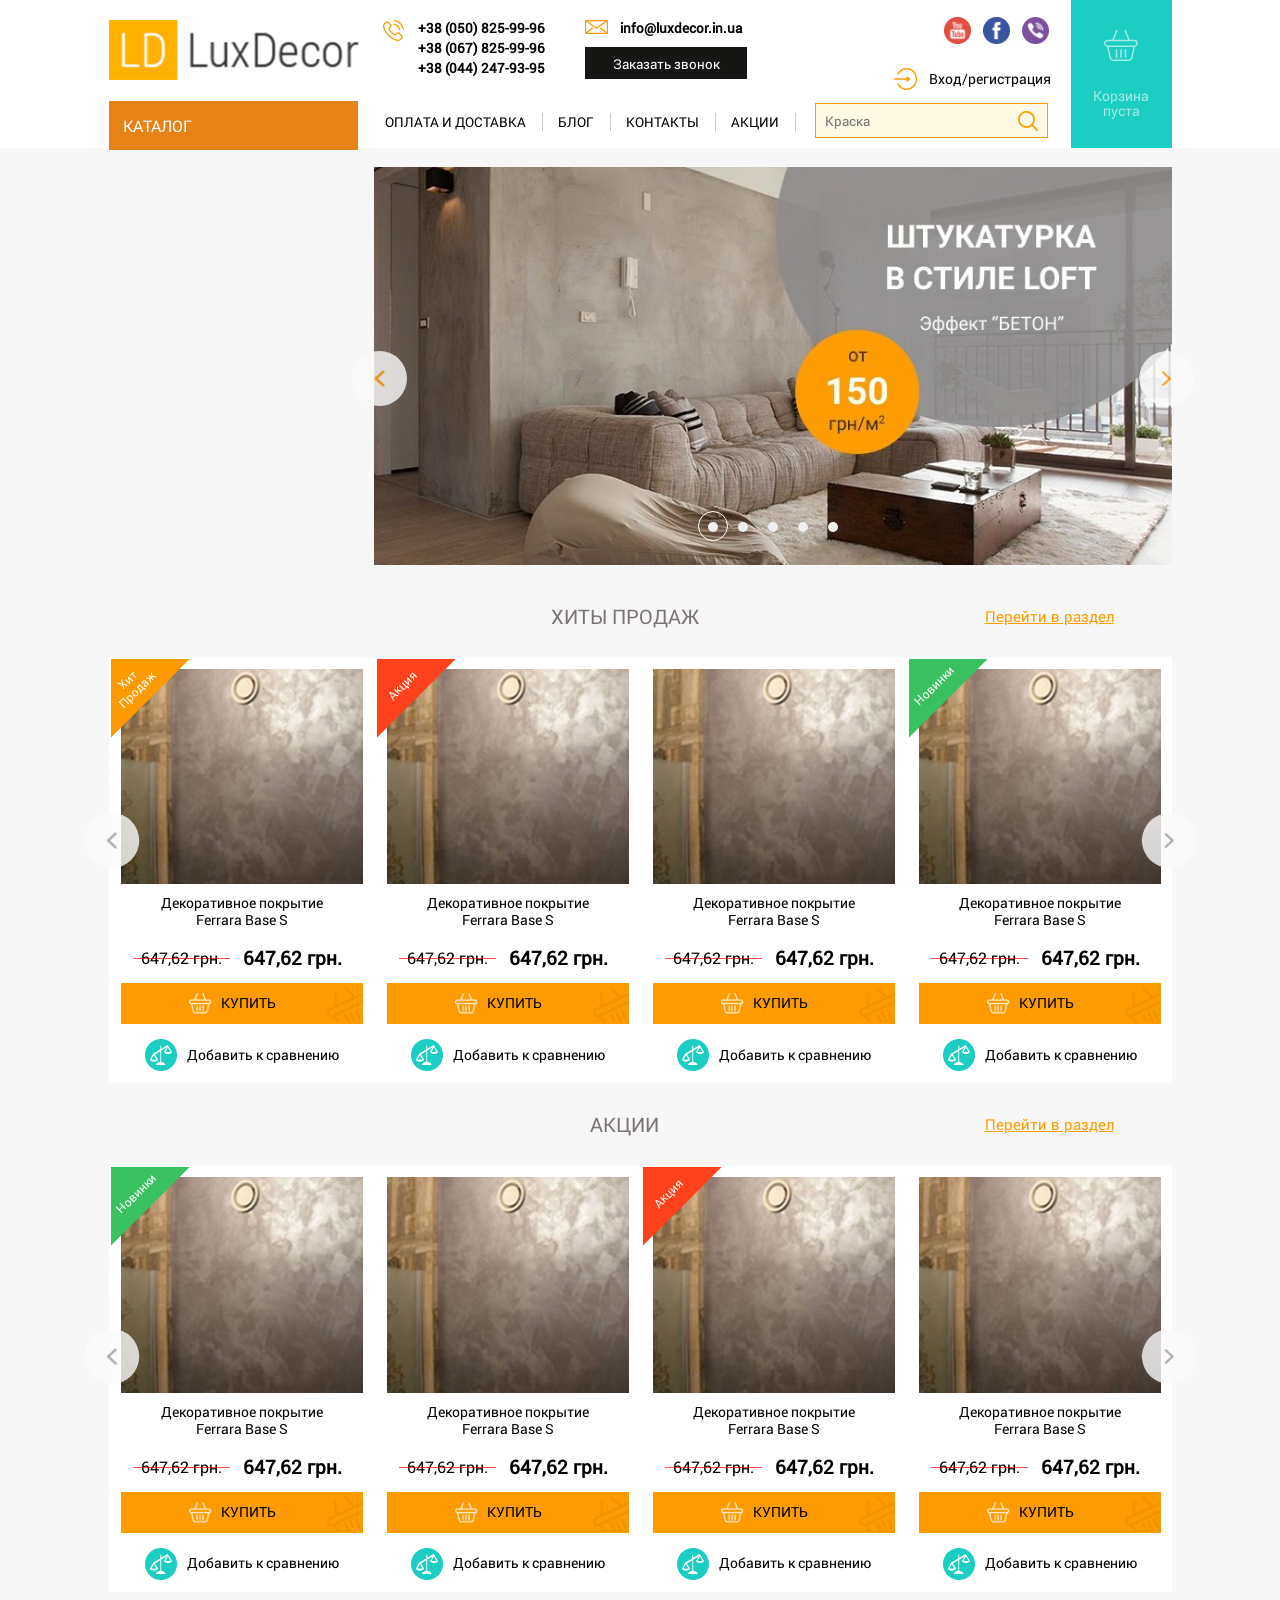
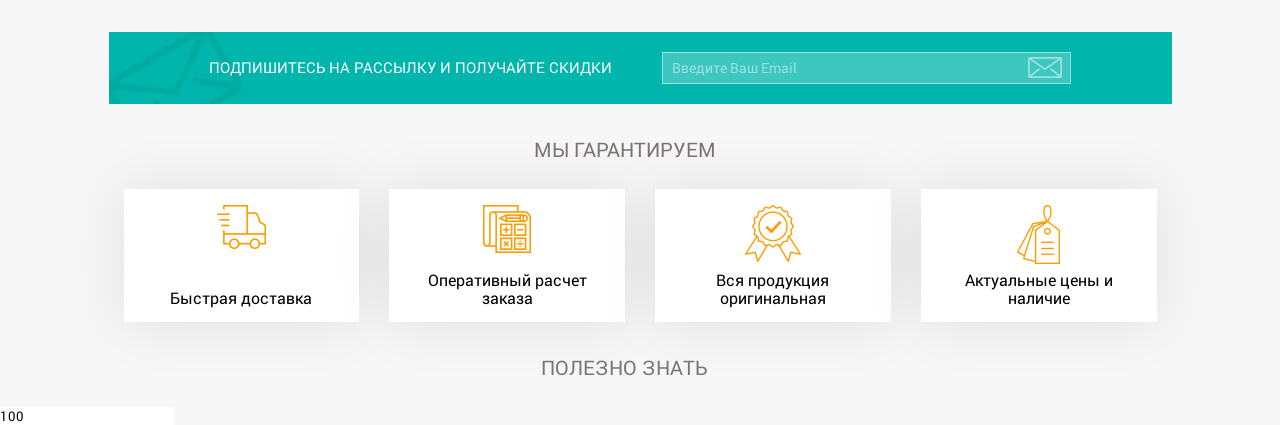
<file: index.html>
<!DOCTYPE html>
<html lang="ru">
<head>
    <meta charset="UTF-8">
    <title>Lux Decor</title>
    <link rel="stylesheet" href="css/style.css">
    <link rel="shortcut icon" href="src/logo_icon.png">
    <meta name="viewport" content="width=device-width, initial-scale=1.0, maximum-scale=1.0, user-scalable=0" />
    <script src="https://code.jquery.com/jquery-3.4.1.js"></script>
    <script src="js/slick.min.js"></script>
    <script src="js/script.js"></script>
</head>
<body>
    <header>
        <div class="header__container">
            <div class="header__column header__column_1">
                <div class="header__logo" id="logo"><img src="src/logo.png" alt="Lux Decor"></div>
                <nav class="header__catalog">
                    <a class="header__catalog__head" id="header__catalog__head" href="#">КАТАЛОГ</a>
                    <ul class="header__catalog__list">
                        <li><a href="#" class="header__li__1">Декоративные штукатурки<div class="header__li__arrow arrow"></div></a></li>
                        <li>
                            <a href="#" class="header__li__1">Обои и аксессуары Lincrusta<div class="header__li__arrow arrow"></div></a>
                            <ul class="header__catalog__sub-list">
                                <li><a href="#" class="header__li__2">Обои Lincrusta</a></li>
                                <li><a href="#" class="header__li__2">Клей для Lincrusta</a></li>
                                <li><a href="#" class="header__li__2">Стеновая панель Lincrusta</a></li>
                                <li><a href="#" class="header__li__2">Фризы Lincrusta</a></li>
                                <li><a href="#" class="header__li__2">Бордюр Lincrusta</a></li>
                                <li><a href="#" class="header__li__2">Смотреть все</a></li>   
                            </ul>
                        </li>
                        <li><a href="#" class="header__li__1">3D декор<div class="header__li__arrow arrow"></div></a></li>
                        <li><a href="#" class="header__li__1">Лакокрасочные материалы<div class="header__li__arrow arrow"></div></a></li>
                        <li><a href="#" class="header__li__1">Подготовка поверхности<div class="header__li__arrow arrow"></div></a></li>
                        <li><a href="#" class="header__li__1">Лепной декор<div class="header__li__arrow arrow"></div></a></li>
                        <li><a href="#" class="header__li__1">Инструменты<div class="header__li__arrow arrow"></div></a></li>
                        <li><a href="#" class="header__li__1">Материалы для дерева<div class="header__li__arrow arrow"></div></a></li>
                    </ul>
                </nav>
            </div>
            <div class="header__column header__column_2">
                <div class="header__contacts">
                    <div class="header__contacts__classic">
                        <div class="header__contacts__phone">                            
                            <p>+38 (050) 825-99-96</p>
                            <p>+38 (067) 825-99-96</p>
                            <p>+38 (044) 247-93-95</p>
                        </div>
                        <div class="header__contacts__mail">
                            <p>info@luxdecor.in.ua</p>
                            <a href="#">Заказать звонок</a>
                        </div>
                    </div>
                    <div class="header__contacts__social">
                        <div class="social-buttons">
                            <a href="#"><img src="src/social_yt.png" alt="YT"></a>
                            <a href="#"><img src="src/social_FB.png" alt="FB"></a>
                            <a href="#"><img src="src/social_vb.png" alt="Viber"></a>
                        </div>
                        <a href="#" class="header__enter">Вход<span>/регистрация</span></a>
                    </div>
                </div>
                <div class="header__menu">
                    <ul>
                        <li class="header__menu__nav"><a href="#">Оплата и доставка</a></li>
                        <li class="header__menu__nav header__menu__nav_2"><a href="#">Блог</a></li>
                        <li class="header__menu__nav header__menu__nav_2"><a href="#">Контакты</a></li>
                        <li class="header__menu__nav header__menu__nav_2"><a href="#">Акции</a></li>
                    </ul>
                    <form action="#" method="POST" enctype="multipart/form-data">
                        <input type="text" placeholder="Краска" class="header__menu__search">
                    </form>
                </div>
            </div>
            <div class="header__column header__column_3">
                <a href="#">
                    <div class="flex__column">
                        <img src="src/basket.svg" alt="">
                        <p>Корзина пуста</p>
                    </div>
                </a>
            </div>
        </div>
    </header>
    <div class="main__slider__container">
        <div class="big__slider">
            <div class="big__slider-img"><img src="src/Big_img.jpg" alt="1"></div>
            <div class="big__slider-img"><img src="src/Big_img.jpg" alt="2"></div>
            <div class="big__slider-img"><img src="src/Big_img.jpg" alt="3"></div>
            <div class="big__slider-img"><img src="src/Big_img.jpg" alt="4"></div>
            <div class="big__slider-img"><img src="src/Big_img.jpg" alt="5"></div>
        </div>
    </div>
    <div class="breaker">
        <div></div>
        <div class="breaker__name">ХИТЫ ПРОДАЖ</div>
        <div class="breaker__goto"><a href="#"">Перейти в раздел</a></div>
    </div>
    <div class="hits__slider__container">
        <div class="hits__slider">
            <div class="hits__slider-element">
                <div class="hits__element-img"><img src="src/hits_slider_img_1.jpg" alt="1"></div>
                <div class="hits__element-name">Декоративное покрытие Ferrara Base S</div>
                <div class="hits__element-price">
                    <div class="hits__element-price__prev">647,62 грн.<div class="red-crossline"></div></div>
                    <div class="hits__element-price__current">647,62 грн.</div>
                </div>
                <a href="#" class="hits__element-buy"><div>купить</div></a>
                <div class="hits__element-compare"><img src="src/scales_bg.png" alt="compare"><a href="#">Добавить к сравнению</a> </div>
                <div class="hits__element__triangle triangle__hit"><div>Хит<br>Продаж</div></div>
            </div>
            <div class="hits__slider-element">
                <div class="hits__element-img"><img src="src/hits_slider_img_1.jpg" alt="1"></div>
                <div class="hits__element-name">Декоративное покрытие Ferrara Base S</div>
                <div class="hits__element-price">
                    <div class="hits__element-price__prev">647,62 грн.<div class="red-crossline"></div></div>
                    <div class="hits__element-price__current">647,62 грн.</div>
                </div>
                <a href="#" class="hits__element-buy"><div>купить</div></a>
                <div class="hits__element-compare"><img src="src/scales_bg.png" alt="compare"><a href="#">Добавить к сравнению</a> </div>
                <div class="hits__element__triangle triangle__sale"><div>Акция</div></div>
            </div>
            <div class="hits__slider-element">
                <div class="hits__element-img"><img src="src/hits_slider_img_1.jpg" alt="1"></div>
                <div class="hits__element-name">Декоративное покрытие Ferrara Base S</div>
                <div class="hits__element-price">
                    <div class="hits__element-price__prev">647,62 грн.<div class="red-crossline"></div></div>
                    <div class="hits__element-price__current">647,62 грн.</div>
                </div>
                <a href="#" class="hits__element-buy"><div>купить</div></a>
                <div class="hits__element-compare"><img src="src/scales_bg.png" alt="compare"><a href="#">Добавить к сравнению</a> </div>
            </div>
            <div class="hits__slider-element">
                <div class="hits__element-img"><img src="src/hits_slider_img_1.jpg" alt="1"></div>
                <div class="hits__element-name">Декоративное покрытие Ferrara Base S</div>
                <div class="hits__element-price">
                    <div class="hits__element-price__prev">647,62 грн.<div class="red-crossline"></div></div>
                    <div class="hits__element-price__current">647,62 грн.</div>
                </div>
                <a href="#" class="hits__element-buy"><div>купить</div></a>
                <div class="hits__element-compare"><img src="src/scales_bg.png" alt="compare"><a href="#">Добавить к сравнению</a> </div>
                <div class="hits__element__triangle triangle__new"><div>Новинки</div></div>
            </div>
            <div class="hits__slider-element">
                <div class="hits__element-img"><img src="src/hits_slider_img_1.jpg" alt="1"></div>
                <div class="hits__element-name">Декоративное покрытие Ferrara Base S</div>
                <div class="hits__element-price">
                    <div class="hits__element-price__prev">647,62 грн.<div class="red-crossline"></div></div>
                    <div class="hits__element-price__current">647,62 грн.</div>
                </div>
                <a href="#" class="hits__element-buy"><div>купить</div></a>
                <div class="hits__element-compare"><img src="src/scales_bg.png" alt="compare"><a href="#">Добавить к сравнению</a> </div>
            </div>
        </div>
    </div>
    <div class="breaker breaker_sales">
        <div></div>
        <div class="breaker__name">АКЦИИ</div>
        <div class="breaker__goto"><a href="#"">Перейти в раздел</a></div>
    </div>
    <div class="hits__slider__container slider_3">
        <div class="hits__slider">
            <div class="hits__slider-element">
                <div class="hits__element-img"><img src="src/hits_slider_img_1.jpg" alt="1"></div>
                <div class="hits__element-name">Декоративное покрытие Ferrara Base S</div>
                <div class="hits__element-price">
                    <div class="hits__element-price__prev">647,62 грн.<div class="red-crossline"></div></div>
                    <div class="hits__element-price__current">647,62 грн.</div>
                </div>
                <a href="#" class="hits__element-buy"><div>купить</div></a>
                <div class="hits__element-compare"><img src="src/scales_bg.png" alt="compare"><a href="#">Добавить к сравнению</a> </div>
                <div class="hits__element__triangle triangle__new"><div>Новинки</div></div>
            </div>
            <div class="hits__slider-element">
                <div class="hits__element-img"><img src="src/hits_slider_img_1.jpg" alt="1"></div>
                <div class="hits__element-name">Декоративное покрытие Ferrara Base S</div>
                <div class="hits__element-price">
                    <div class="hits__element-price__prev">647,62 грн.<div class="red-crossline"></div></div>
                    <div class="hits__element-price__current">647,62 грн.</div>
                </div>
                <a href="#" class="hits__element-buy"><div>купить</div></a>
                <div class="hits__element-compare"><img src="src/scales_bg.png" alt="compare"><a href="#">Добавить к сравнению</a> </div>
            </div>
            <div class="hits__slider-element">
                <div class="hits__element-img"><img src="src/hits_slider_img_1.jpg" alt="1"></div>
                <div class="hits__element-name">Декоративное покрытие Ferrara Base S</div>
                <div class="hits__element-price">
                    <div class="hits__element-price__prev">647,62 грн.<div class="red-crossline"></div></div>
                    <div class="hits__element-price__current">647,62 грн.</div>
                </div>
                <a href="#" class="hits__element-buy"><div>купить</div></a>
                <div class="hits__element-compare"><img src="src/scales_bg.png" alt="compare"><a href="#">Добавить к сравнению</a> </div>
                <div class="hits__element__triangle triangle__sale"><div>Акция</div></div>
            </div>
            <div class="hits__slider-element">
                <div class="hits__element-img"><img src="src/hits_slider_img_1.jpg" alt="1"></div>
                <div class="hits__element-name">Декоративное покрытие Ferrara Base S</div>
                <div class="hits__element-price">
                    <div class="hits__element-price__prev">647,62 грн.<div class="red-crossline"></div></div>
                    <div class="hits__element-price__current">647,62 грн.</div>
                </div>
                <a href="#" class="hits__element-buy"><div>купить</div></a>
                <div class="hits__element-compare"><img src="src/scales_bg.png" alt="compare"><a href="#">Добавить к сравнению</a> </div>
            </div>
            <div class="hits__slider-element">
                <div class="hits__element-img"><img src="src/hits_slider_img_1.jpg" alt="1"></div>
                <div class="hits__element-name">Декоративное покрытие Ferrara Base S</div>
                <div class="hits__element-price">
                    <div class="hits__element-price__prev">647,62 грн.<div class="red-crossline"></div></div>
                    <div class="hits__element-price__current">647,62 грн.</div>
                </div>
                <a href="#" class="hits__element-buy"><div>купить</div></a>
                <div class="hits__element-compare"><img src="src/scales_bg.png" alt="compare"><a href="#">Добавить к сравнению</a> </div>
            </div>
        </div>
    </div>
    <div class="signup__container">
        <form action="#" method="post" enctype="multipart/form-data" class="signup__form">
            <p>Подпишитесь на рассылку и получайте скидки</p>
            <input placeholder="Введите Ваш Email" type="text" name="email" class="signup__mail">
        </form>
    </div>
    <div class="breaker breaker__guarantee">
        <div class="breaker__name">Мы гарантируем</div>
    </div>
    <div class="guarantee__container">
        <div class="guarantee__flex">
            <div class="guarantee__item">
                <div class="guarantee__logo"><img src="src/garant_delivery.png" alt=""></div>
                <div class="guarantee__text">Быстрая доставка</div>
            </div>
            <div class="guarantee__item">
                <div class="guarantee__logo"><img src="src/garant_bill.png" alt=""></div>
                <div class="guarantee__text">Оперативный расчет заказа</div>
            </div>
            <div class="guarantee__item">
                <div class="guarantee__logo"><img src="src/garant_original.png" alt=""></div>
                <div class="guarantee__text">Вся продукция оригинальная</div>
            </div>
            <div class="guarantee__item">
                <div class="guarantee__logo"><img src="src/garant_actual.png" alt=""></div>
                <div class="guarantee__text">Актуальные цены и наличие</div>
            </div>
    
        </div>
    </div>
    <div class="breaker breaker__useful">
        <div class="breaker__name">полезно знать</div>
    </div>
    <input type="text" class="header__test" value="100">
    <script src="js/app.js"></script>
</body>
</html>
</file>
<file: css/style.css>
@charset "UTF-8";
/*Обнуление*/
* {
  padding: 0;
  margin: 0;
  border: 0;
}

*, *:before, *:after {
  -webkit-box-sizing: border-box;
  box-sizing: border-box;
}

:focus, :active {
  outline: none;
}

a:focus, a:active {
  outline: none;
}

nav, footer, header, aside {
  display: block;
}

html, body {
  height: 100%;
  width: 100%;
  font-size: 100%;
  line-height: 1;
  -ms-text-size-adjust: 100%;
  -moz-text-size-adjust: 100%;
  -webkit-text-size-adjust: 100%;
}

input, button, textarea {
  font-family: inherit;
}

input::-ms-clear {
  display: none;
}

button {
  cursor: pointer;
}

button::-moz-focus-inner {
  padding: 0;
  border: 0;
}

a, a:visited {
  text-decoration: none;
}

a:hover {
  text-decoration: none;
}

ul li {
  list-style: none;
}

img {
  vertical-align: top;
}

h1, h2, h3, h4, h5, h6 {
  font-size: inherit;
  font-weight: inherit;
}

/*-------------*/
@font-face {
  font-family: 'Roboto';
  src: url("../fonts/Roboto-Regular.eot");
  src: local("☺"), url("../fonts/Roboto-Regular.woff") format("woff"), url("../fonts/Roboto-Regular.ttf") format("truetype"), url("../fonts/Roboto-Regular.svg") format("svg");
  font-weight: normal;
  font-style: normal;
}

/*  media
@media (max-width: 1000px) {}
@media (min-width: 1000px) {}
    */
body {
  overflow-x: hidden;
  font-family: 'Roboto', Helvetica, Arial, sans-serif;
  background-color: #f7f7f7;
  position: relative;
}

header {
  background-color: #fff;
}

.header__container {
  max-width: 1083px;
  padding: 0 10px;
  margin: 0 auto;
  display: -webkit-box;
  display: -ms-flexbox;
  display: flex;
  -webkit-box-pack: justify;
      -ms-flex-pack: justify;
          justify-content: space-between;
  min-height: 148px;
}

@media (max-width: 710px) {
  .header__container {
    -ms-flex-wrap: wrap;
        flex-wrap: wrap;
  }
}

@media (max-width: 350px) {
  .header__container {
    padding: 0;
  }
}

.header__column {
  display: -webkit-box;
  display: -ms-flexbox;
  display: flex;
  -webkit-box-flex: 1;
      -ms-flex: 1 1 auto;
          flex: 1 1 auto;
}

.header__column_1 {
  -webkit-box-orient: vertical;
  -webkit-box-direction: normal;
      -ms-flex-direction: column;
          flex-direction: column;
  -webkit-box-pack: justify;
      -ms-flex-pack: justify;
          justify-content: space-between;
  -webkit-box-flex: 0;
      -ms-flex: 0 0 23.5%;
          flex: 0 0 23.5%;
  width: 23.4%;
  min-width: 240px;
}

@media (max-width: 710px) {
  .header__column_1 {
    -webkit-box-orient: horizontal;
    -webkit-box-direction: normal;
        -ms-flex-direction: row;
            flex-direction: row;
    -webkit-box-flex: 0;
        -ms-flex: 0 0 100%;
            flex: 0 0 100%;
  }
}

.header__column_1 nav {
  display: block;
}

@media (max-width: 710px) {
  .header__column_1 nav {
    padding-top: 20px;
  }
}

.header__logo img {
  padding: 20px 0;
  width: 250px;
}

@media (max-width: 440px) {
  .header__logo img {
    width: 200px;
  }
}

@media (max-width: 710px) {
  .header__logo {
    padding: 0 10px 0 0;
  }
}

.header__catalog {
  display: -webkit-box;
  display: -ms-flexbox;
  display: flex;
  -webkit-box-align: center;
      -ms-flex-align: center;
          align-items: center;
  -ms-flex-pack: distribute;
      justify-content: space-around;
  z-index: 100;
  height: 47px;
  position: relative;
  max-width: 250px;
}

.header__catalog:hover .header__catalog__list {
  display: block;
}

@media (max-width: 710px) {
  .header__catalog {
    padding: 0 0 0 50px;
  }
}

@media (max-width: 550px) {
  .header__catalog {
    padding: 40px 0 0 10px;
  }
}

.header__catalog__head {
  display: block;
  color: #ffffff;
  padding: 16.5px 15px 16px 14px;
  background-color: #e78216;
  min-width: 100%;
}

.header__catalog__list {
  display: none;
  min-width: 100%;
  position: absolute;
  top: 90%;
  left: 0;
}

@media (max-width: 710px) {
  .header__catalog__list {
    margin-top: 20px;
  }
}

@media (max-width: 500px) {
  .header__catalog__list {
    left: unset;
    right: 0;
  }
}

.header__catalog__list li {
  position: relative;
  background-color: #e78216;
}

.header__catalog__list li:hover .header__catalog__sub-list {
  display: block;
}

.header__catalog__list li a {
  display: -webkit-box;
  display: -ms-flexbox;
  display: flex;
  -webkit-box-pack: justify;
      -ms-flex-pack: justify;
          justify-content: space-between;
  -webkit-box-align: center;
      -ms-flex-align: center;
          align-items: center;
  color: #ffffff;
  min-height: 50px;
  padding: 0 10px 0 15px;
  white-space: nowrap;
}

.header__catalog__list li a:hover {
  color: #000;
  background-color: #fff;
  font-size: 0.90em;
  padding: 0 16px 0 19px;
}

.header__catalog__list li a:hover .arrow {
  background: url(../src/slider/catalog__arrow.png) 0 0/80% auto no-repeat;
}

.header__catalog__list li a:hover .arrow, .header__catalog__list li a:active .arrow {
  -webkit-transition: all 400ms ease 0ms;
  -o-transition: all 400ms ease 0ms;
  transition: all 400ms ease 0ms;
  -webkit-transform: rotate(90deg);
      -ms-transform: rotate(90deg);
          transform: rotate(90deg);
}

.header__catalog__list > li {
  background-color: #ff9c00;
}

.header__li__1 {
  font-size: 14.5px;
  line-height: 16px;
  font-weight: 500;
}

.header__li__1:hover {
  -webkit-transform: scaleX(1.05);
      -ms-transform: scaleX(1.05);
          transform: scaleX(1.05);
  font-size: 0.90em;
}

.arrow {
  display: inline-block;
  width: 10px;
  height: 16px;
  opacity: 0.4;
  margin-top: 5px;
  background: url(../src/slider/menu_arrow_right.png) 0 0/90% auto no-repeat;
}

.header__catalog__sub-list {
  display: none;
  min-width: 242px;
  position: absolute;
  left: 100%;
  top: 0;
}

.header__catalog__sub-list li {
  min-width: 100%;
}

.header__catalog__sub-list li .header__li__2 {
  padding-left: 27px;
  font-size: 14.5px;
}

.header__catalog__sub-list li .header__li__2:hover {
  padding-left: 27px;
}

.header__catalog__sub-list li:last-child {
  background-color: #fff;
}

.header__catalog__sub-list li:last-child a {
  padding: 19.5px 15px;
  color: #000;
  font-size: 1em;
  padding-left: 52px;
  background: url(../src/next.png) 78% center no-repeat;
}

.header__catalog__sub-list li:last-child a:hover {
  padding-left: 52px;
  font-size: 1.05em;
}

.header__column_2 {
  -webkit-box-ordinal-group: 4;
      -ms-flex-order: 3;
          order: 3;
  -webkit-box-orient: vertical;
  -webkit-box-direction: normal;
      -ms-flex-direction: column;
          flex-direction: column;
  -webkit-box-pack: justify;
      -ms-flex-pack: justify;
          justify-content: space-between;
}

.header__contacts {
  display: -webkit-box;
  display: -ms-flexbox;
  display: flex;
  -webkit-box-pack: justify;
      -ms-flex-pack: justify;
          justify-content: space-between;
}

@media (max-width: 960px) {
  .header__contacts {
    -webkit-box-orient: vertical;
    -webkit-box-direction: normal;
        -ms-flex-direction: column;
            flex-direction: column;
  }
}

.header__contacts__classic {
  display: -webkit-box;
  display: -ms-flexbox;
  display: flex;
}

@media (max-width: 710px) {
  .header__contacts__classic {
    -webkit-box-pack: justify;
        -ms-flex-pack: justify;
            justify-content: space-between;
  }
}

.header__contacts__phone {
  font-size: 13.5px;
  line-height: 20px;
  font-weight: 700;
  color: #010101;
  padding: 18px 0 0 35px;
  margin: 0 0 0 25px;
  white-space: nowrap;
  background: url(../src/phone.png) 0 20px no-repeat;
}

@media (max-width: 440px) {
  .header__contacts__phone {
    margin: 0;
  }
}

@media (max-width: 350px) {
  .header__contacts__phone {
    padding: 18px 0 0 29px;
    background: url(../src/phone.png) 5px 20px no-repeat;
  }
}

.header__contacts__mail {
  font-size: 13.5px;
  line-height: 20px;
  font-weight: 700;
  color: #010101;
  padding: 18px 0 0 35px;
  background: url(../src/mail.png) 40px 20px no-repeat;
}

@media (max-width: 440px) {
  .header__contacts__mail {
    padding: 18px 0 0 5px;
    background: url(../src/mail.png) 10px 20px no-repeat;
  }
}

@media (max-width: 350px) {
  .header__contacts__mail {
    padding: 18px 0 0 0;
    background: url(../src/mail.png) 5px 20px no-repeat;
  }
}

.header__contacts__mail p {
  margin: 0 0 14px 40px;
}

.header__contacts__mail a {
  background-color: #161615;
  font-size: 13.5px;
  line-height: 22px;
  font-weight: 400;
  color: #ffffff;
  padding: 7.5px 27px 7px 28px;
  margin: 0 0 0 5px;
  white-space: nowrap;
}

.header__contacts__social a {
  display: -webkit-box;
  display: -ms-flexbox;
  display: flex;
  -webkit-box-align: center;
      -ms-flex-align: center;
          align-items: center;
}

@media (max-width: 960px) {
  .header__contacts__social {
    display: -webkit-box;
    display: -ms-flexbox;
    display: flex;
    -webkit-box-pack: end;
        -ms-flex-pack: end;
            justify-content: flex-end;
  }
}

.social-buttons {
  display: -webkit-box;
  display: -ms-flexbox;
  display: flex;
  -webkit-box-pack: end;
      -ms-flex-pack: end;
          justify-content: flex-end;
  padding: 0 10px 17px 0;
}

@media (max-width: 350px) {
  .social-buttons {
    padding: 0 5px 17px 0;
  }
}

.social-buttons a {
  padding: 17px 12px 0 0;
}

.social-buttons img {
  width: 27px;
  height: 27px;
}

.header__enter {
  display: block;
  font-size: 14px;
  line-height: 1.2;
  font-weight: 400;
  color: #000000;
  padding: 10px 20px 10px 35px;
  background: url(../src/log_in.png) 0 center no-repeat;
}

@media (max-width: 650px) {
  .header__enter {
    margin: 12px 10px;
  }
}

.header__menu {
  display: -webkit-box;
  display: -ms-flexbox;
  display: flex;
  -webkit-box-pack: justify;
      -ms-flex-pack: justify;
          justify-content: space-between;
  -webkit-box-align: center;
      -ms-flex-align: center;
          align-items: center;
  margin: 0 0 8px 12px;
}

.header__menu ul {
  display: -webkit-box;
  display: -ms-flexbox;
  display: flex;
}

@media (max-width: 1000px) {
  .header__menu ul {
    display: none;
  }
}

.header__menu form {
  -webkit-box-flex: 1;
      -ms-flex: 1 1 auto;
          flex: 1 1 auto;
  padding: 0 23px 0 19px;
}

.header__menu__nav a {
  font-size: 13.5px;
  line-height: 1.2;
  font-weight: 400;
  text-transform: uppercase;
  color: #000000;
  padding: 0 16px 0 15px;
  border-right: 1px solid rgba(128, 128, 128, 0.432);
  white-space: nowrap;
}

.header__menu__nav a:hover {
  color: #00b5ab;
}

.header__menu__search {
  width: 100%;
  min-width: 150px;
  height: 35px;
  background-color: #fdf9e4;
  border: 1.0px solid #fe9b00;
  margin: 0 0 2px 0;
  background-image: url(../src/search_img.png);
  background-position: 96% center;
  background-repeat: no-repeat;
  padding: 0 0 0 9px;
  color: #fe9b00;
  cursor: pointer;
}

@media (max-width: 650px) {
  .header__menu__search {
    min-width: 0;
    width: available;
  }
}

.header__column_3 {
  -webkit-box-ordinal-group: 5;
      -ms-flex-order: 4;
          order: 4;
  max-width: 9.5%;
}

@media (max-width: 710px) {
  .header__column_3 {
    -webkit-box-ordinal-group: 3;
        -ms-flex-order: 2;
            order: 2;
    -webkit-box-align: start;
        -ms-flex-align: start;
            align-items: flex-start;
    -webkit-box-pack: end;
        -ms-flex-pack: end;
            justify-content: flex-end;
    max-width: 13%;
    padding-top: 20px;
  }
}

@media (max-width: 460px) {
  .header__column_3 {
    display: none;
  }
}

.header__column_3 a {
  display: block;
  text-align: center;
  background-color: #1bcdc3;
  padding: 30px 10px;
}

.header__column_3 a img {
  width: 34px;
  opacity: 0.6;
}

.header__column_3 a p {
  opacity: 0.6;
  font-family: Roboto;
  font-size: 14px;
  line-height: 15px;
  font-weight: 400;
  color: #ffffff;
}

@media (max-width: 500px) {
  .header__column_3 a p {
    display: none;
  }
}

@media (max-width: 710px) {
  .header__column_3 a {
    padding: 10px 10px;
  }
}

.flex__column {
  display: -webkit-box;
  display: -ms-flexbox;
  display: flex;
  -webkit-box-orient: vertical;
  -webkit-box-direction: normal;
      -ms-flex-direction: column;
          flex-direction: column;
  -webkit-box-align: center;
      -ms-flex-align: center;
          align-items: center;
  -webkit-box-pack: justify;
      -ms-flex-pack: justify;
          justify-content: space-between;
  height: 100%;
}

.main__slider__container {
  position: relative;
  z-index: 1;
  max-width: 1083px;
  padding: 0 10px;
  margin: 0 auto;
}

.big__slider {
  min-width: 0;
  margin: 19px 0 0 25%;
  overflow: hidden;
  z-index: 2;
}

.big__slider .slick-track {
  display: -webkit-box;
  display: -ms-flexbox;
  display: flex;
  -webkit-box-orient: horizontal;
  -webkit-box-direction: normal;
      -ms-flex-direction: row;
          flex-direction: row;
  -webkit-box-align: start;
      -ms-flex-align: start;
          align-items: flex-start;
}

@media (max-width: 1100px) {
  .big__slider {
    margin: 19px 0 0 20%;
  }
}

@media (max-width: 1000px) {
  .big__slider {
    margin: 19px 0 0 15%;
  }
}

@media (max-width: 768px) {
  .big__slider {
    margin: 0 auto;
    padding-top: 10px;
  }
}

.big__slider .slick-arrow {
  position: absolute;
  top: 43%;
  z-index: 3;
  font-size: 0;
  width: 55px;
  height: 55px;
  border-radius: 50%;
  opacity: 0.8;
}

.big__slider .slick-arrow.slick-prev {
  background: url(../src/slider/arrow_slider_left.png) center no-repeat;
  -webkit-transform: translate(-40%, 0);
      -ms-transform: translate(-40%, 0);
          transform: translate(-40%, 0);
}

/* Стрелка вправо */
.big__slider .slick-arrow.slick-next {
  right: 10px;
  background: url(../src/slider/arrow_slider_right.png) center/cover no-repeat;
  -webkit-transform: translate(40%, 0);
      -ms-transform: translate(40%, 0);
          transform: translate(40%, 0);
}

.big__slider-img {
  opacity: 1;
}

.big__slider-img img {
  width: 100%;
}

.big__slider .slick-dots {
  display: -webkit-box;
  display: -ms-flexbox;
  display: flex;
  -webkit-box-pack: center;
      -ms-flex-pack: center;
          justify-content: center;
  -webkit-box-align: center;
      -ms-flex-align: center;
          align-items: center;
  -webkit-transform: translate(0, -180%);
      -ms-transform: translate(0, -180%);
          transform: translate(0, -180%);
}

.big__slider .slick-dots li {
  height: 30px;
  width: 30px;
  border-radius: 50%;
  background-color: transparent;
  border: 1px solid transparent;
}

.big__slider .slick-dots li button {
  font-size: 0;
  border-radius: 50%;
  height: 10px;
  width: 10px;
  color: #fff;
  -webkit-transform: translate(90%, 10%);
      -ms-transform: translate(90%, 10%);
          transform: translate(90%, 10%);
}

.big__slider .slick-dots li.slick-active {
  border: 1px solid #fff;
}

.breaker {
  display: -webkit-box;
  display: -ms-flexbox;
  display: flex;
  -webkit-box-align: center;
      -ms-flex-align: center;
          align-items: center;
  -webkit-box-pack: justify;
      -ms-flex-pack: justify;
          justify-content: space-between;
  margin: 0 auto;
  padding: 10px 0 30px 0;
}

@media (max-width: 500px) {
  .breaker {
    -webkit-box-orient: vertical;
    -webkit-box-direction: normal;
        -ms-flex-direction: column;
            flex-direction: column;
    padding: 10px 0 30px 30px;
  }
}

.breaker div {
  -webkit-box-flex: 0;
      -ms-flex: 0 0 33.33%;
          flex: 0 0 33.33%;
  white-space: nowrap;
  padding-right: 30px;
}

.breaker__name {
  display: block;
  font-size: 20px;
  line-height: 20px;
  font-weight: 500;
  text-transform: uppercase;
  color: #7c7373;
  text-align: center;
}

.breaker__goto {
  display: -webkit-box;
  display: -ms-flexbox;
  display: flex;
  -webkit-box-pack: center;
      -ms-flex-pack: center;
          justify-content: center;
}

.breaker__goto a {
  font-size: 15px;
  line-height: 22px;
  font-weight: 500;
  color: #ff9c00;
  text-decoration: underline;
  padding-right: 5px;
  cursor: pointer;
}

.breaker__goto a:hover {
  color: #7c7373;
}

@media (max-width: 500px) {
  .breaker__goto a {
    font-size: 12px;
    line-height: 18px;
  }
}

.hits__slider__container {
  position: relative;
  z-index: 1;
  max-width: 1083px;
  padding: 0 10px 20px 10px;
  margin: 0 auto;
}

.hits__slider {
  min-width: 0;
  overflow: hidden;
  z-index: 2;
}

.hits__slider .slick-track {
  display: -webkit-box;
  display: -ms-flexbox;
  display: flex;
  -webkit-box-orient: horizontal;
  -webkit-box-direction: normal;
      -ms-flex-direction: row;
          flex-direction: row;
  -webkit-box-align: start;
      -ms-flex-align: start;
          align-items: flex-start;
}

.hits__slider .slick-arrow {
  position: absolute;
  top: 35%;
  z-index: 3;
  font-size: 0;
  width: 55px;
  height: 55px;
  border-radius: 50%;
  opacity: 0.8;
}

.hits__slider .slick-arrow.slick-prev {
  background: url(../src/slider/slider_2_leftarrow.png) center no-repeat;
  -webkit-transform: translate(-45%, 0);
      -ms-transform: translate(-45%, 0);
          transform: translate(-45%, 0);
}

/* Стрелка вправо */
.hits__slider .slick-arrow.slick-next {
  right: 10px;
  background: url(../src/slider/slider_2_rightarrow.png) center/cover no-repeat;
  -webkit-transform: translate(45%, 0);
      -ms-transform: translate(45%, 0);
          transform: translate(45%, 0);
}

.hits__slider-element {
  position: relative;
  overflow: hidden;
  background-color: #fff;
  -webkit-box-flex: 1;
      -ms-flex: 1 1 25%;
          flex: 1 1 25%;
  display: -webkit-box;
  display: -ms-flexbox;
  display: flex;
  -webkit-box-orient: vertical;
  -webkit-box-direction: normal;
      -ms-flex-direction: column;
          flex-direction: column;
  -webkit-box-align: center;
      -ms-flex-align: center;
          align-items: center;
  padding: 10px;
  -webkit-box-sizing: border-box;
          box-sizing: border-box;
  border: 2px solid transparent;
}

.hits__slider-element:hover {
  border: 2px solid #fd9b00;
  -webkit-box-shadow: 0px 0px 10px 10px #ededed;
          box-shadow: 0px 0px 10px 10px #ededed;
  z-index: 100;
}

.hits__element-img img {
  width: 100%;
}

.hits__element-name {
  max-width: 170px;
  text-align: center;
  font-size: 14px;
  line-height: 17px;
  font-weight: 400;
  color: #000000;
  padding: 10px 0;
}

.hits__element-price {
  display: -webkit-box;
  display: -ms-flexbox;
  display: flex;
  -webkit-box-pack: space-evenly;
      -ms-flex-pack: space-evenly;
          justify-content: space-evenly;
  -webkit-box-align: center;
      -ms-flex-align: center;
          align-items: center;
  padding: 10px 0 15px 0;
  width: 100%;
}

.hits__element-price__prev {
  position: relative;
}

.hits__element-price__prev .red-crossline {
  position: absolute;
  top: 50%;
  left: -10%;
  width: 120%;
  height: 1px;
  opacity: 0.7;
  background-color: red;
}

.hits__element-price__current {
  font-size: 19px;
  line-height: 20px;
  font-weight: 700;
  color: #000000;
}

.hits__element-buy {
  display: -webkit-box;
  display: -ms-flexbox;
  display: flex;
  -webkit-box-pack: center;
      -ms-flex-pack: center;
          justify-content: center;
  -webkit-box-align: center;
      -ms-flex-align: center;
          align-items: center;
  padding: 10px;
  background: url(../src/buy_bg.png) right top/cover no-repeat;
  border-bottom: 1px solid #ff9c00;
  min-width: 100%;
}

.hits__element-buy div {
  color: #ffffff;
  text-transform: uppercase;
  display: block;
  font-size: 14px;
  line-height: 20px;
  font-weight: 400;
  color: #010101;
  padding-left: 13px;
}

.hits__element-buy:hover {
  background: url(../src/buy_bg_active.png) right top/cover no-repeat;
}

.hits__element-compare {
  display: -webkit-box;
  display: -ms-flexbox;
  display: flex;
  -webkit-box-pack: center;
      -ms-flex-pack: center;
          justify-content: center;
  -webkit-box-align: center;
      -ms-flex-align: center;
          align-items: center;
  padding: 15px 0 0 0;
}

.hits__element-compare a {
  font-size: 14px;
  line-height: 1.2;
  font-weight: 400;
  color: #000000;
  padding-left: 10px;
}

.hits__element__triangle {
  position: absolute;
  left: 0;
  width: 150px;
  height: 150px;
  font-size: 12px;
  line-height: 1.2;
  font-weight: 400;
  color: #ffffff;
  -webkit-transform: translate(-50%, -75%) rotate(-45deg);
      -ms-transform: translate(-50%, -75%) rotate(-45deg);
          transform: translate(-50%, -75%) rotate(-45deg);
}

.hits__element__triangle div {
  margin: 75% 30% 0 0;
  text-align: center;
}

.triangle__hit {
  background-color: #fc9a00;
}

.triangle__sale {
  background-color: #ff411c;
}

.triangle__sale div {
  margin: 82% 30% 0 3%;
}

.triangle__new {
  background-color: #39c05f;
}

.triangle__new div {
  margin: 82% 30% 0 3%;
}

.slider_3 {
  padding-bottom: 40px;
}

.signup__container {
  max-width: 1083px;
  padding: 0 10px;
  margin: 0 auto;
}

.signup__form {
  background: url(../src/signup_bg.jpg) 0 0/cover no-repeat;
  display: -webkit-box;
  display: -ms-flexbox;
  display: flex;
  -webkit-box-pack: justify;
      -ms-flex-pack: justify;
          justify-content: space-between;
  -webkit-box-align: center;
      -ms-flex-align: center;
          align-items: center;
  padding: 20px 9.5%;
}

.signup__form p {
  white-space: nowrap;
  font-size: 15px;
  line-height: 15px;
  font-weight: 500;
  text-transform: uppercase;
  color: #fefefe;
  padding-right: 50px;
}

@media (max-width: 960px) {
  .signup__form {
    padding: 20px 3%;
  }
  .signup__form p {
    font-size: 13px;
    line-height: 14px;
    padding-right: 20px;
  }
}

@media (max-width: 640px) {
  .signup__form {
    -webkit-box-orient: vertical;
    -webkit-box-direction: normal;
        -ms-flex-direction: column;
            flex-direction: column;
    -webkit-box-align: stretch;
        -ms-flex-align: stretch;
            align-items: stretch;
  }
  .signup__form p {
    padding-bottom: 10px;
  }
}

@media (max-width: 440px) {
  .signup__form p {
    white-space: normal;
  }
}

.signup__mail {
  -webkit-box-flex: 1;
      -ms-flex: 1 1 40%;
          flex: 1 1 40%;
  min-height: 32px;
  opacity: 0.6;
  background-color: #66d3cd;
  background-image: url(../src//signup_mail.png);
  background-position: 98% center;
  background-repeat: no-repeat;
  border: 1px solid #ffffff;
  padding: 0 0 0 9px;
  color: #fefefe;
  cursor: pointer;
  font-size: 14px;
}

.signup__mail::-webkit-input-placeholder {
  color: #fefefe;
  opacity: 1;
}

.signup__mail::-moz-placeholder {
  color: #fefefe;
  opacity: 1;
}

.signup__mail:-moz-placeholder {
  color: #fefefe;
  opacity: 1;
}

.signup__mail:-ms-input-placeholder {
  color: #fefefe;
  opacity: 1;
}

.breaker__guarantee {
  -webkit-box-pack: center;
      -ms-flex-pack: center;
          justify-content: center;
  margin-top: 25px;
}

.guarantee__container {
  max-width: 1083px;
  padding: 0 10px;
  margin: 0 auto;
}

.guarantee__flex {
  display: -webkit-box;
  display: -ms-flexbox;
  display: flex;
  -webkit-box-pack: justify;
      -ms-flex-pack: justify;
          justify-content: space-between;
}

@media (max-width: 550px) {
  .guarantee__flex {
    -webkit-box-orient: vertical;
    -webkit-box-direction: normal;
        -ms-flex-direction: column;
            flex-direction: column;
  }
}

.guarantee__item {
  -webkit-box-flex: 1;
      -ms-flex: 1 1 25%;
          flex: 1 1 25%;
  padding: 1.5% 2% 1.5% 2%;
  text-align: center;
  display: -webkit-box;
  display: -ms-flexbox;
  display: flex;
  -webkit-box-orient: vertical;
  -webkit-box-direction: normal;
      -ms-flex-direction: column;
          flex-direction: column;
  -webkit-box-align: center;
      -ms-flex-align: center;
          align-items: center;
  -ms-flex-pack: distribute;
      justify-content: space-around;
  margin: 0 15px;
  background-color: #fff;
  -webkit-box-shadow: 0px 0px 59px 0px rgba(0, 0, 0, 0.1);
          box-shadow: 0px 0px 59px 0px rgba(0, 0, 0, 0.1);
}

@media (max-width: 550px) {
  .guarantee__item {
    -webkit-box-orient: horizontal;
    -webkit-box-direction: normal;
        -ms-flex-direction: row;
            flex-direction: row;
    -webkit-box-flex: 0;
        -ms-flex: 0 1 50%;
            flex: 0 1 50%;
    -webkit-box-pack: justify;
        -ms-flex-pack: justify;
            justify-content: space-between;
    -webkit-box-align: center;
        -ms-flex-align: center;
            align-items: center;
    padding: 1.5% 10% 1.5% 10%;
    -webkit-box-shadow: 0px 0px 20px 0px rgba(0, 0, 0, 0.1);
            box-shadow: 0px 0px 20px 0px rgba(0, 0, 0, 0.1);
    margin: 5px 15px;
  }
}

.guarantee__logo {
  -webkit-box-flex: 1;
      -ms-flex: 1 1 30%;
          flex: 1 1 30%;
}

.guarantee__text {
  padding-top: 4%;
  line-height: 1.1em;
}

@media (max-width: 960px) {
  .guarantee__text {
    font-size: 14px;
  }
}

@media (max-width: 768px) {
  .guarantee__text {
    font-size: 12px;
  }
}

@media (max-width: 550px) {
  .guarantee__text {
    padding-top: 0;
    font-size: 14px;
    -webkit-box-flex: 1;
        -ms-flex: 1 1 65%;
            flex: 1 1 65%;
    text-align: start;
  }
}

.breaker__useful {
  -webkit-box-pack: center;
      -ms-flex-pack: center;
          justify-content: center;
  margin-top: 25px;
}
</file>
